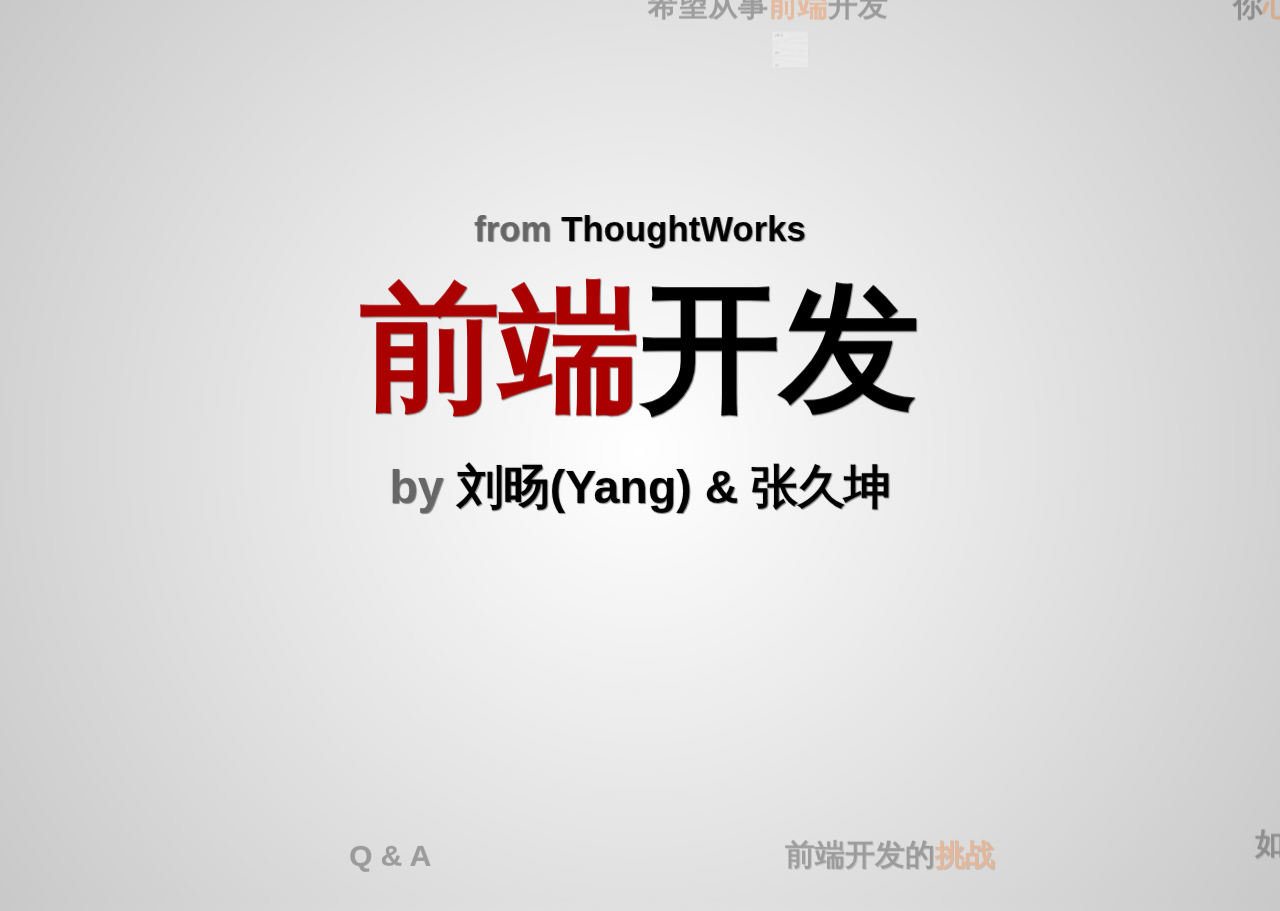
<file: frontend/index.html>
<!DOCTYPE html>
<html>
<head>
  <meta http-equiv="Content-Type" content="text/html; charset=utf-8">
  <title>前端开发</title>
  <link href="../global/global_ppt.css" rel="stylesheet" type="text/css">
  <link href="css/frontend.css" rel="stylesheet" type="text/css">
</head>
<body>

<div id="impress">
  <div id="title" class="step" data-scale="2">
    <h1>
      <span class="back"><span class="light">from</span> ThoughtWorks</span>
      <span class="emphasis">前端</span>开发
      <span class="front"><span class="light">by</span> 刘旸(Yang) & 张久坤</span>
    </h1>
  </div>

  <div class="step" data-x="-1000" data-y="-1000">
    <h2>
      <span class="differ">大学</span>中学到的东西<br>
      &nbsp;&nbsp;&nbsp;&nbsp;&nbsp;
      <span class="differ">工作</span>中能用到多少<span class="question">？</span>
    </h2>
  </div>
  
  <div class="step" data-x="300" data-y="-1100">
    <h2>
      希望从事<span class="differ">Java</span>开发<span class="question">？</span>
    </h2>
  </div>

  <div class="step" data-x="300" data-y="-1000">
    <h2>
      希望从事<span class="differ">.Net</span>开发<span class="question">？</span>
    </h2>
  </div>

  <div class="step" data-x="300" data-y="-900">
    <h2>
      希望从事<span class="differ">前端</span>开发<span class="question">？</span>
    </h2>
  </div>

  <div id="trends" class="step" data-scale="0.1" data-x="300" data-y="-800">
    <div class="trend">
      <span class="frontend">前端开发</span>
      <img src="img/frontend.png">
    </div>
    
    <div class="trend">
      <span class="java">Java</span>
      <img src="img/java.png">
    </div>
    
    <div class="trend">
      <span class="net">.Net</span>
      <img src="img/net.png">
    </div>
  </div>

  <div class="step" data-x="1500" data-y="-900">
    <h2>
      你<span class="differ">心中</span>的前端开发是<span class="question">？</span>
    </h2>
  </div>

  <div class="step" data-x="2100" data-y="-210">
    <h2>
      互联网开发的<span class="differ">演进</span>
    </h2>
  </div>

  <div class="step" data-x="1800" data-y="-100" data-scale="0.5">
    <div class="previous">
      <ul>
        <li>JSP</li>
        <li>ASP</li>
        <li>PHP</li>
        <li>页面显示</li>
        <li>逻辑处理</li>
        <li>数据处理</li>
      </ul>
    </div>
  </div>

  <div class="step" data-x="2000" data-y="-100" data-scale="0.5">
    <div class="now">
      <ul>
        <li class="differ">后端</li>
        <li>逻辑处理</li>
        <li>数据处理</li>
      </ul>
      <ul>
        <li class="differ">前端</li>
        <li>HTML</li>
        <li>CSS</li>
        <li>JavaScript</li>
      </ul>
    </div>
  </div>

  <div class="step" data-x="2300" data-y="-100" data-scale="0.5">
    <div class="now">
      <ul>
        <li class="differ">后端</li>
        <li>数据逻辑</li>
        <li>数据存储</li>
      </ul>
      <ul>
        <li class="differ">前端</li>
        <li>显示逻辑</li>
        <li>JavaScript</li>
      </ul>
      <ul>
        <li class="differ">前端</li>
        <li>HTML</li>
        <li>CSS</li>
        <li>JavaScript</li>
      </ul>
    </div>
  </div>

  <div class="step" data-x="1500" data-y="810">
    <h2>
      如何<span class="differ">学习</span>前端开发？
    </h2>
    <a href="http://126.am/qianduan">http://126.am/qianduan</a>
  </div>

  <div class="step" data-x="500" data-y="810">
    <h2>
      前端开发的<span class="differ">挑战</span>
    </h2>
  </div>

  <div class="step" data-x="-500" data-y="810">
    <h2>
      Q & A
    </h2>
  </div>

  <div id="overview" class="step" data-scale="4"></div>
</div>

<script type="text/javascript" src="../global/libs/impress.js"></script>
<script type="text/javascript">
  impress();
</script>
</body>
</html>
</file>
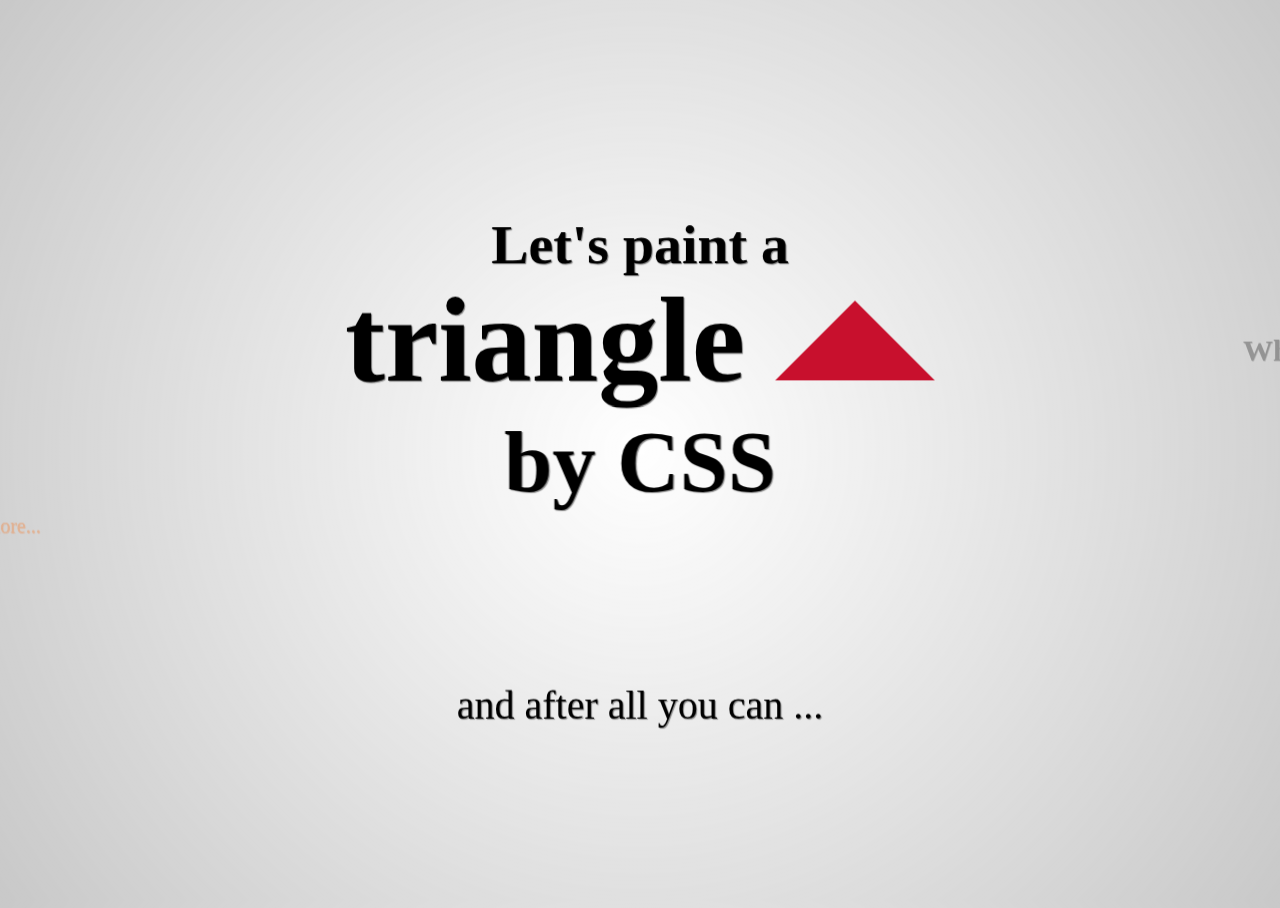
<file: css/box_model/index.html>
<!DOCTYPE html>

<html>
<head>
  <title>Let's paint a triangle!</title>
  <link href="css/box_model_ppt.css" rel="stylesheet" type="text/css">
  <link href="../../global/global_ppt.css" rel="stylesheet" type="text/css">
  <link href="css/session.css" rel="stylesheet">
  <link href="css/practice.css" rel="stylesheet" type="text/css">
</head>

<body>
<div id="impress">

  <div id="title" class="step" data-scale="2">
    <h1>
      <span class="back">Let's paint a</span>
      triangle
      <div class="triangle-small"></div>
      <span class="front">by CSS</span>
    </h1>
    <span class="small">and after all you can ...</span>
  </div>

  <div id="practice" class="step" data-z="-3000" data-rotate="360">
    <div class="wrapper">
      <header>
        Xiao Ming
      </header>
      <section>
        <div class="time">
          2011-6-1 16:34
        </div>
        <div class="message-left">
          <div class="pop-up">
            <div class="top-blink"></div>
            <div class="arrow">
              <div class="arrow-cover"></div>
            </div>
            <div class="message-content">
              <br/>
              <br/>
              <br/>
              <br/>
              .____________________.
            </div>
          </div>
        </div>
        <div class="time">
          2011-6-1 16:34
        </div>
        <div class="message-right">
          <div class="pop-up">
            <div class="top-blink"></div>
            <div class="arrow">
              <div class="arrow-cover"></div>
            </div>
            <div class="message-content">
              <br/>
              <br/>
              <br/>
              <br/>
              ^____________________^
            </div>
          </div>
        </div>
      </section>
    </div>
  </div>

  <div id="box-model" class="step" data-x="1500">
    <h2>What's the box model?</h2>
    <img src="img/boxdim.png">
    <br>
    <a target="_blank" href="http://w3help.org/zh-cn/kb/006/">Something more...</a>
  </div>

  <div id="change" class="step" data-x="1500" data-y="-1000">
    <h2>Do you really understand it?</h2>
    Sometimes we can make fun if we change the <b class="rotate">usage</b>.
  </div>

  <div id="section-1" class="step" data-x="2200" data-y="-500" data-rotate="45">
    <div id="triangle"></div>
  </div>

  <div id="section-2" class="step" data-x="2200" data-y="300" data-rotate="135">
    <div id="trapezoid-1"></div>
    <div id="trapezoid-2"></div>
  </div>

  <div id="position" class="step" data-x="-1500">
    <h2>Position</h2>
    <ul>
      <li>relative</li>
      <li>absolute</li>
    </ul>
    <a target="_blank" href="position.html">Try it yourself</a>
    and
    <a target="_blank" href="http://w3help.org/zh-cn/kb/009/">Something more...</a>
  </div>

  <div id="section-3" class="step" data-x="-1500" data-y="500" data-rotate="180">
    <div id="triangle-with-border">
      <div id="triangle-cover"></div>
    </div>
  </div>

  <div id="overview" class="step" data-scale="3" data-x="300"></div>

</div>

<script type="text/javascript" src="../../global/libs/impress.js"></script>
<script type="text/javascript">
  impress();
</script>
</body>
</html>
</file>
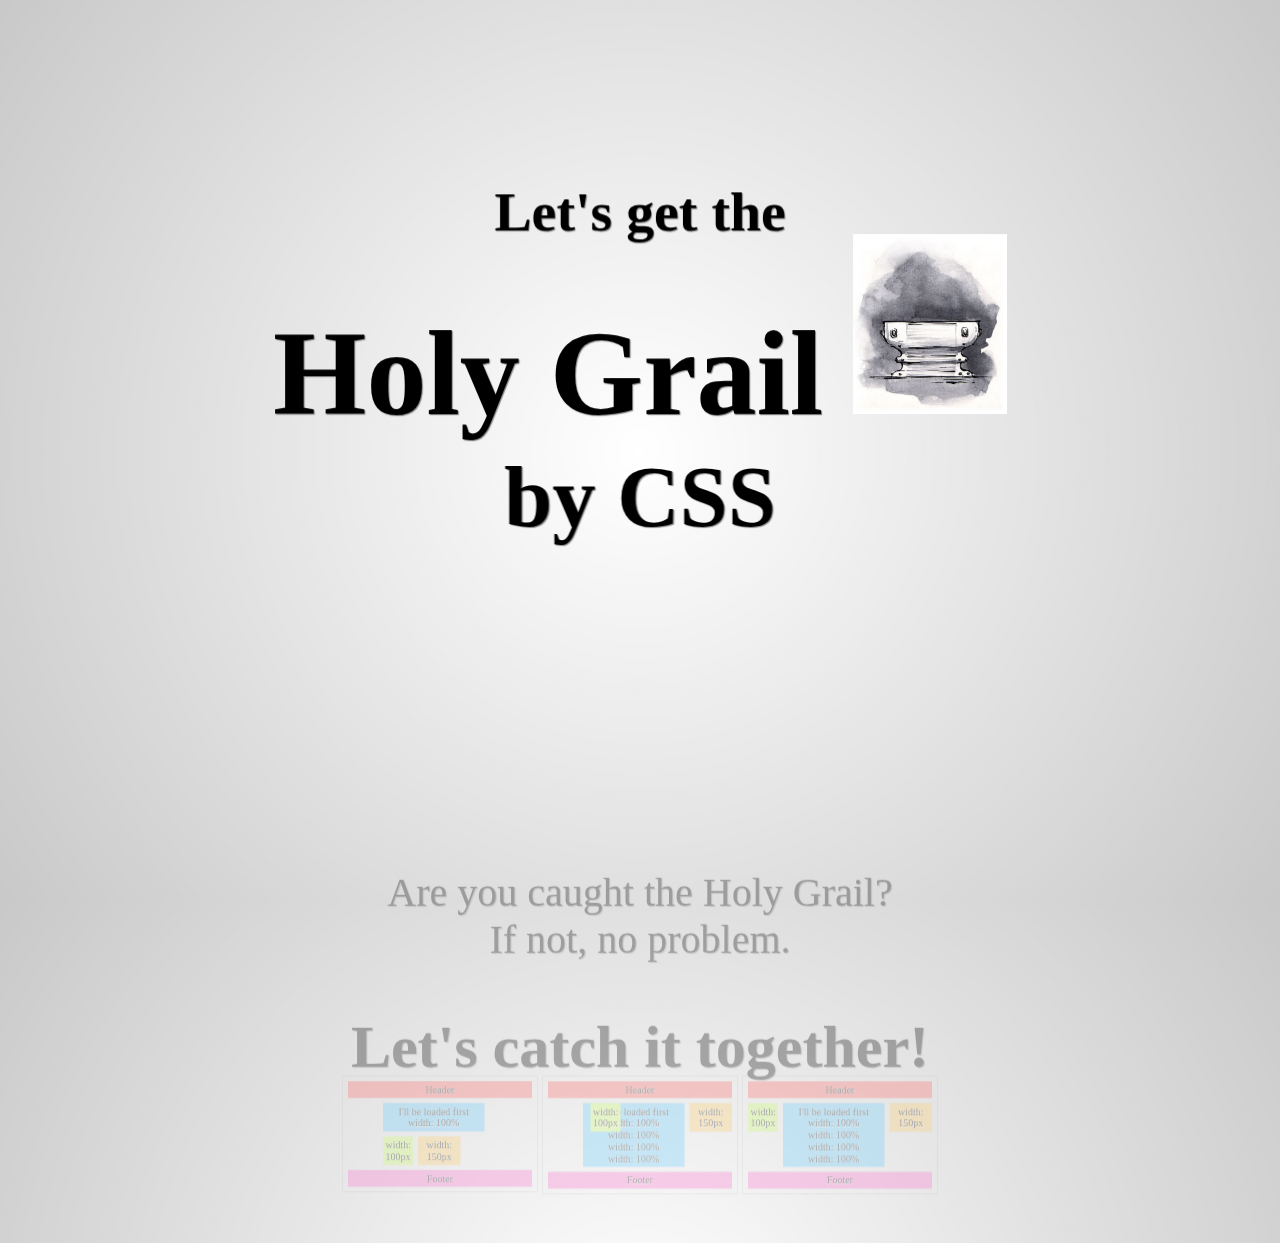
<file: css/layout/index.html>
<!DOCTYPE html>
<html>
<head>
  <title>Let's get the Holy Grail!</title>
  <link href="../../global/global_ppt.css" rel="stylesheet" type="text/css">
  <link href="css/layout_ppt.css" rel="stylesheet" type="text/css">
</head>
<body>

<div id="impress">
  <div id="title" class="step" data-scale="2" data-y="-600">
    <h1>
      <span class="back">Let's get the</span>
      Holy Grail
      <img class="grail" src="img/grail.jpg">
      <span class="front">by CSS</span>
    </h1>
  </div>
  
  <div id="holy-grail" class="step" data-x="1800">
    And after all, you can...
    <h2>Have a nice blog layout!</h2>
  </div>

  <div id="practise" class="step" data-x="1800" data-y="150" data-scale="0.5">
    <a target="_blank" href="http://www.lordlikely.com/">
      <img src="img/Lord_Likely.jpg">
    </a>
    <a target="_blank" href="http://rin-wendy.com/">
      <img src="img/Rin_Wendy.jpg">
    </a>
    <a target="_blank" href="http://user.qzone.qq.com/">
      <img src="img/qzone.png">
    </a>
  </div>

  <div id="float" class="step" data-x="1800" data-y="-1000">
    <h2>What's CSS Float?</h2>

    <ul>
      <li>
        Only left or right, not up and down.
      </li>
      <li>
        To the end of the container.
      </li>
      <li>
        The elements after will flow around it.
      </li>
      <li>
        The elements before will not be affected.
      </li>
      <li>
        If an element is floated to the right, a following text flows around it, to the left.
      </li>
    </ul>
    <a target="_blank" href="http://www.qianduan.net/about-float.html">
      Something more...
    </a>
  </div>

  <div id="float-example" class="step" data-x="2200" data-y="-1100" data-scale="0.3">
    <h2>Float example</h2>

    <article class="float-example">
      Lorem ipsum dolor sit amet,consectetuer adipiscing elit, sed diam nonummy nibh euismod tincidunt ut laoreet dolore
      <div id="float-left">
        I float to left
      </div>
      magna aliquam erat volutpat. Ut wisi enim ad minim veniam, quis nostrud exerci tation ullamcorper suscipit lobortis
      <div id="float-right">
        I float to right
      </div>
      nisl ut aliquip ex ea commodo consequat. Duis autem vel eum iriure dolor in hendrerit in vulputate velit esse
      molestie consequat.
    </article>
  </div>

  <div id="begin-practise" class="step" data-x="-1950" data-y="0" data-scale="1.5">
    <h2>
      Let's practise!
    </h2>
    <ol>
      <li>
        git clone git@github.com:zation/session.git
      </li>
      <li>
        vim css/layout/session/layout.html css/layout/session/layout.html
      </li>
      <li>
        open css/layout/session/layout.html
      </li>
      <li>
        write and refresh to catch the Holy Grail!
      </li>
    </ol>
  </div>

  <div id="section-1" class="step" data-x="-2500" data-y="800" data-scale="0.5">
    <h2>A simple 3 columns layout</h2>

    <section class="container">
      <header>
        Header
      </header>
      <div class="content clear">
        <aside class="left">
          width: 100px
        </aside>
        <div class="center">
          width: 300px<br>
          width: 300px<br>
          width: 300px<br>
          width: 300px<br>
          width: 300px<br>
          width: 300px<br>
          width: 300px<br>
        </div>
        <aside class="right">
          width: 150px
        </aside>
      </div>
      <footer>
        Footer
      </footer>
    </section>
  </div>

  <div id="section-2" class="step" data-x="-2000" data-y="800" data-scale="0.5">
    <h2>A more beautiful one</h2>

    <section class="container">
      <header>
        Header
      </header>
      <div class="content clear">
        <aside class="left">
          width: 100px
        </aside>
        <aside class="right">
          width: 150px
        </aside>
        <div class="center">
          width: 100%<br>
          width: 100%<br>
          width: 100%<br>
          width: 100%<br>
          width: 100%<br>
          width: 100%<br>
          width: 100%<br>
        </div>
      </div>
      <footer>
        Footer
      </footer>
    </section>
  </div>

  <div id="section-3" class="step" data-x="-1500" data-y="800" data-scale="0.5">
    <h2>The Holy Grail</h2>

    <section class="container">
      <header>
        Header
      </header>
      <div class="content clear">
        <div class="center column">
          I'll be loaded first<br>
          width: 100%<br>
          width: 100%<br>
          width: 100%<br>
          width: 100%<br>
          width: 100%<br>
        </div>
        <aside class="left column">
          width: 100px
        </aside>
        <aside class="right column">
          width: 150px
        </aside>
      </div>
      <footer>
        Footer
      </footer>
    </section>
  </div>

  <div id="show-you" class="step" data-y="500" data-scale="2">
    Are you caught the Holy Grail?<br>
    If not, no problem.<br>
    <h2>Let's catch it together!</h2>
  </div>

  <div id="procedure-1" class="step" data-x="-400" data-y="768" data-scale="0.5">
    <section class="container">
      <header>
        Header
      </header>
      <div class="content clear">
        <div class="center column">
          I'll be loaded first<br>
          width: 100%<br>
        </div>
        <aside class="left column">
          width: 100px
        </aside>
        <aside class="right column">
          width: 150px
        </aside>
      </div>
      <footer>
        Footer
      </footer>
    </section>
  </div>

  <div id="procedure-2" class="step" data-x="0" data-y="770" data-scale="0.5">
    <section class="container">
      <header>
        Header
      </header>
      <div class="content clear">
        <div class="center column">
          I'll be loaded first<br>
          width: 100%<br>
          width: 100%<br>
          width: 100%<br>
          width: 100%<br>
        </div>
        <aside class="left column">
          width: 100px
        </aside>
        <aside class="right column">
          width: 150px
        </aside>
      </div>
      <footer>
        Footer
      </footer>
    </section>
  </div>

  <div id="procedure-3" class="step" data-x="400" data-y="770" data-scale="0.5">
    <section class="container">
      <header>
        Header
      </header>
      <div class="content clear">
        <div class="center column">
          I'll be loaded first<br>
          width: 100%<br>
          width: 100%<br>
          width: 100%<br>
          width: 100%<br>
        </div>
        <aside class="left column">
          width: 100px
        </aside>
        <aside class="right column">
          width: 150px
        </aside>
      </div>
      <footer>
        Footer
      </footer>
    </section>
  </div>

  <div id="overview" class="step" data-scale="4"></div>
</div>

<script type="text/javascript" src="../../global/libs/impress.js"></script>
<script type="text/javascript">
  impress();
</script>
</body>
</html>
</file>
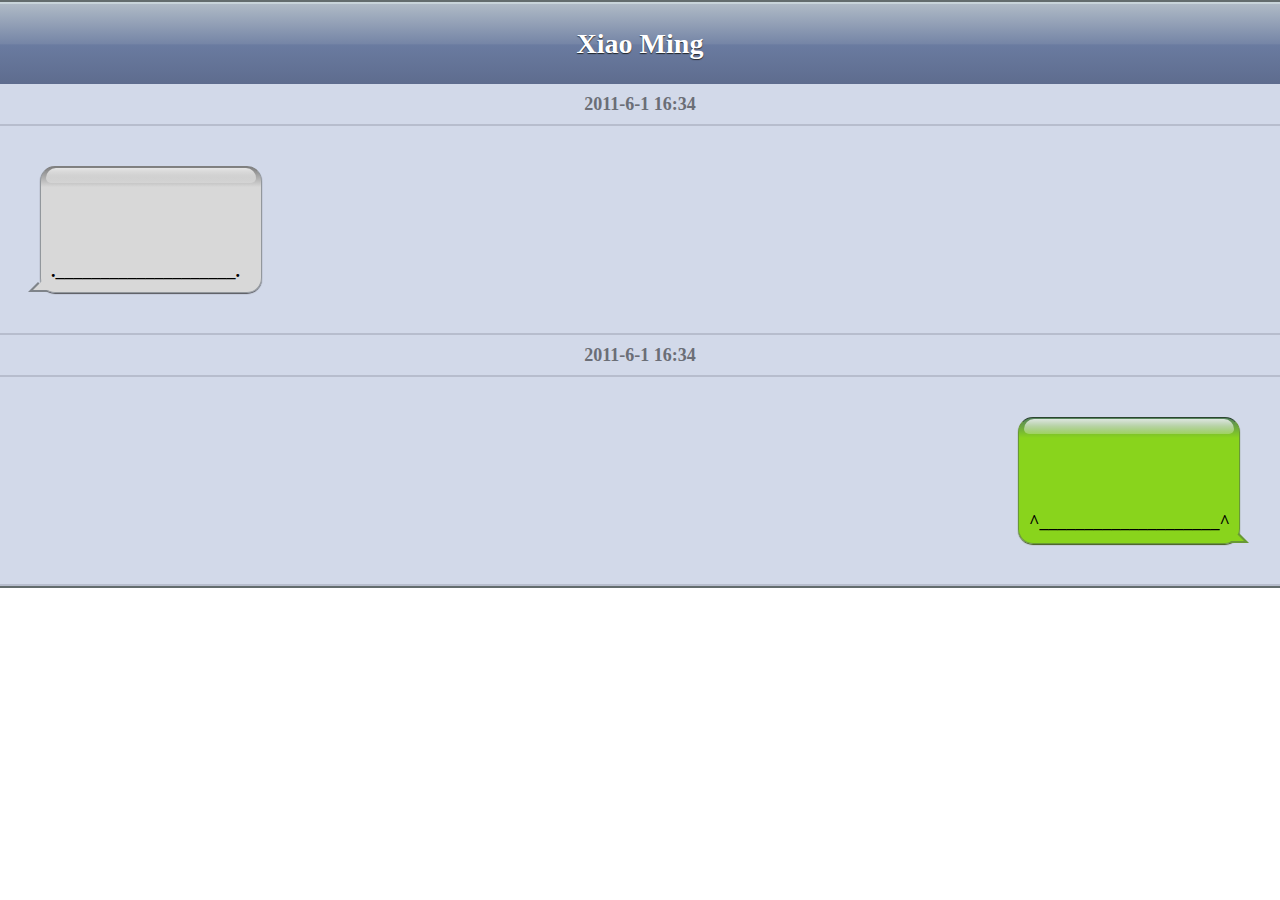
<file: css/box_model/final.html>
<!DOCTYPE html>
<html>
<head>
  <title>Practice</title>
  <link href="style_practice.css" rel="stylesheet">
</head>
<body id="practice">
<div class="wrapper">
  <header>
    Xiao Ming
  </header>
  <section>
    <div class="time">
      2011-6-1 16:34
    </div>
    <div class="message-left">
      <div class="pop-up">
        <div class="top-blink"></div>
        <div class="arrow">
          <div class="arrow-cover"></div>
        </div>
        <div class="message-content">
          <br/>
          <br/>
          <br/>
          <br/>
          .____________________.
        </div>
      </div>
    </div>
    <div class="time">
      2011-6-1 16:34
    </div>
    <div class="message-right">
      <div class="pop-up">
        <div class="top-blink"></div>
        <div class="arrow">
          <div class="arrow-cover"></div>
        </div>
        <div class="message-content">
          <br/>
          <br/>
          <br/>
          <br/>
          ^____________________^
        </div>
      </div>
    </div>
  </section>
</div>
</body>
</html>
</file>
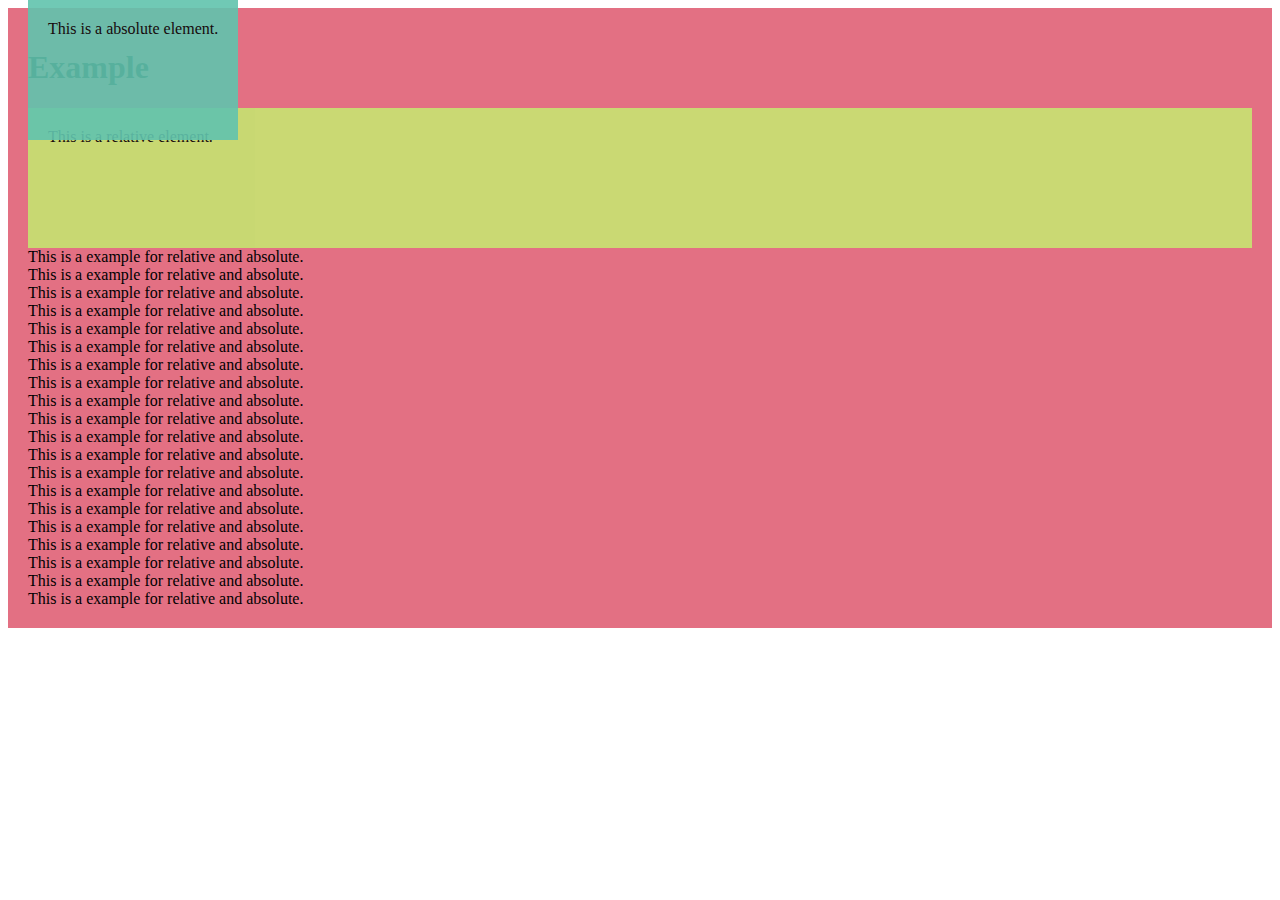
<file: css/box_model/position.html>
<!DOCTYPE html>
<html>
<head>
  <title></title>
  <link href="css/position.css" rel="stylesheet">
</head>
<body>
<div class="content">
  <h1>Example</h1>

  <div class="relative">
    This is a relative element.
  </div>
  <div class="absolute">
    This is a absolute element.
  </div>
  This is a example for relative and absolute.<br/>
  This is a example for relative and absolute.<br/>
  This is a example for relative and absolute.<br/>
  This is a example for relative and absolute.<br/>
  This is a example for relative and absolute.<br/>
  This is a example for relative and absolute.<br/>
  This is a example for relative and absolute.<br/>
  This is a example for relative and absolute.<br/>
  This is a example for relative and absolute.<br/>
  This is a example for relative and absolute.<br/>
  This is a example for relative and absolute.<br/>
  This is a example for relative and absolute.<br/>
  This is a example for relative and absolute.<br/>
  This is a example for relative and absolute.<br/>
  This is a example for relative and absolute.<br/>
  This is a example for relative and absolute.<br/>
  This is a example for relative and absolute.<br/>
  This is a example for relative and absolute.<br/>
  This is a example for relative and absolute.<br/>
  This is a example for relative and absolute.<br/>
</div>
</body>
</html>
</file>
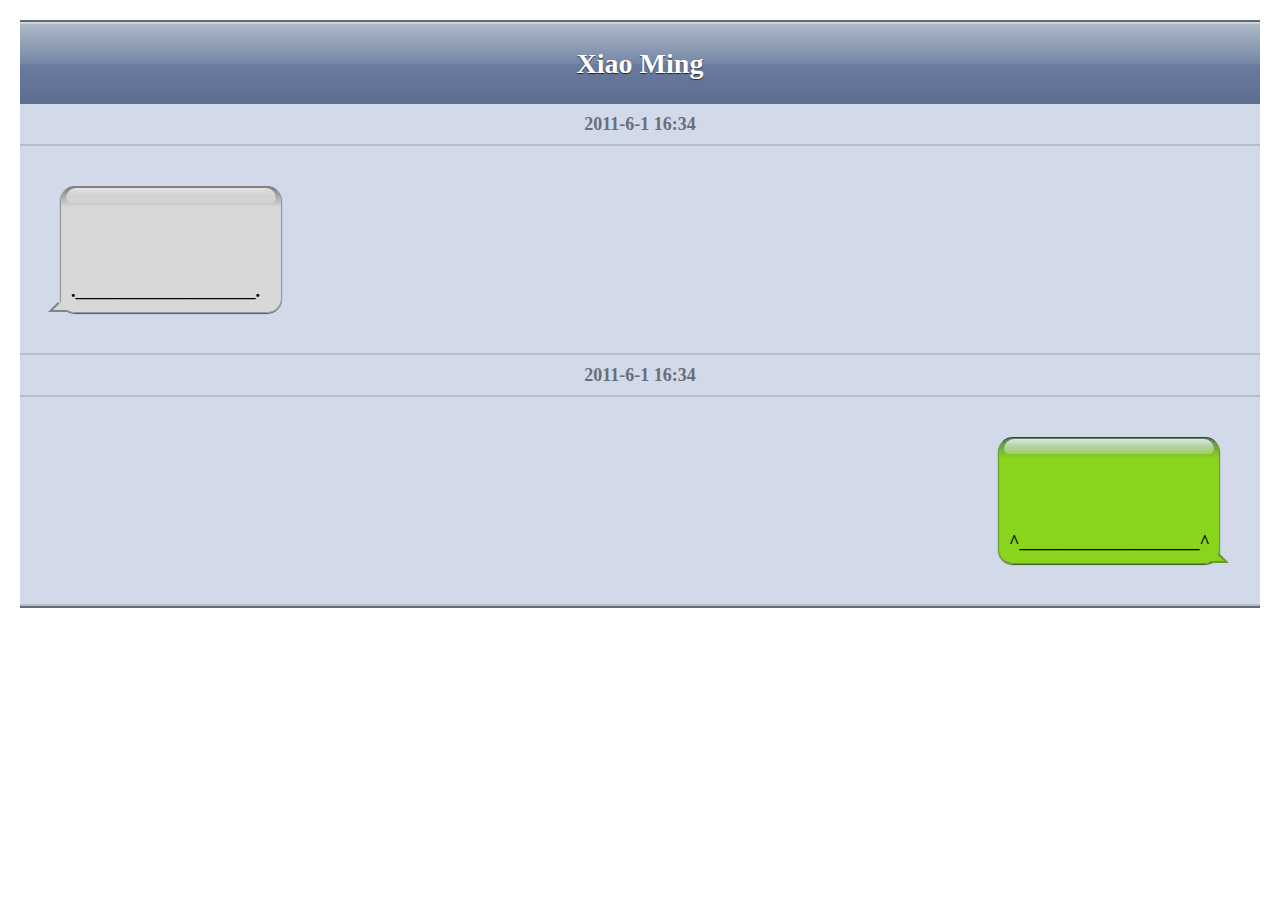
<file: css/box_model/section_final.html>
<!DOCTYPE HTML PUBLIC "-//W3C//DTD HTML 4.01 Transitional//EN"
        "http://www.w3.org/TR/html4/loose.dtd">
<html>
<head>
    <title>Final View</title>
    <link href="style_final.css" rel="stylesheet" type="text/css" />
</head>
<body>
    <div class="wrapper">
        <header>
            Xiao Ming
        </header>
        <section>
            <div class="time">
                2011-6-1 16:34
            </div>
            <div class="message-left">
                <div class="pop-up">
                    <div class="top-blink"></div>
                    <div class="arrow">
                        <div class="arrow-cover"></div>
                    </div>
                    <div class="message-content">
                        <br/>
                        <br/>
                        <br/>
                        <br/>
                        .____________________.
                    </div>
                </div>
            </div>
            <div class="time">
                2011-6-1 16:34
            </div>
            <div class="message-right">
                <div class="pop-up">
                    <div class="top-blink"></div>
                    <div class="arrow">
                        <div class="arrow-cover"></div>
                    </div>
                    <div class="message-content">
                        <br/>
                        <br/>
                        <br/>
                        <br/>
                        ^____________________^
                    </div>
                </div>
            </div>
        </section>
    </div>
</body>
</html>
</file>
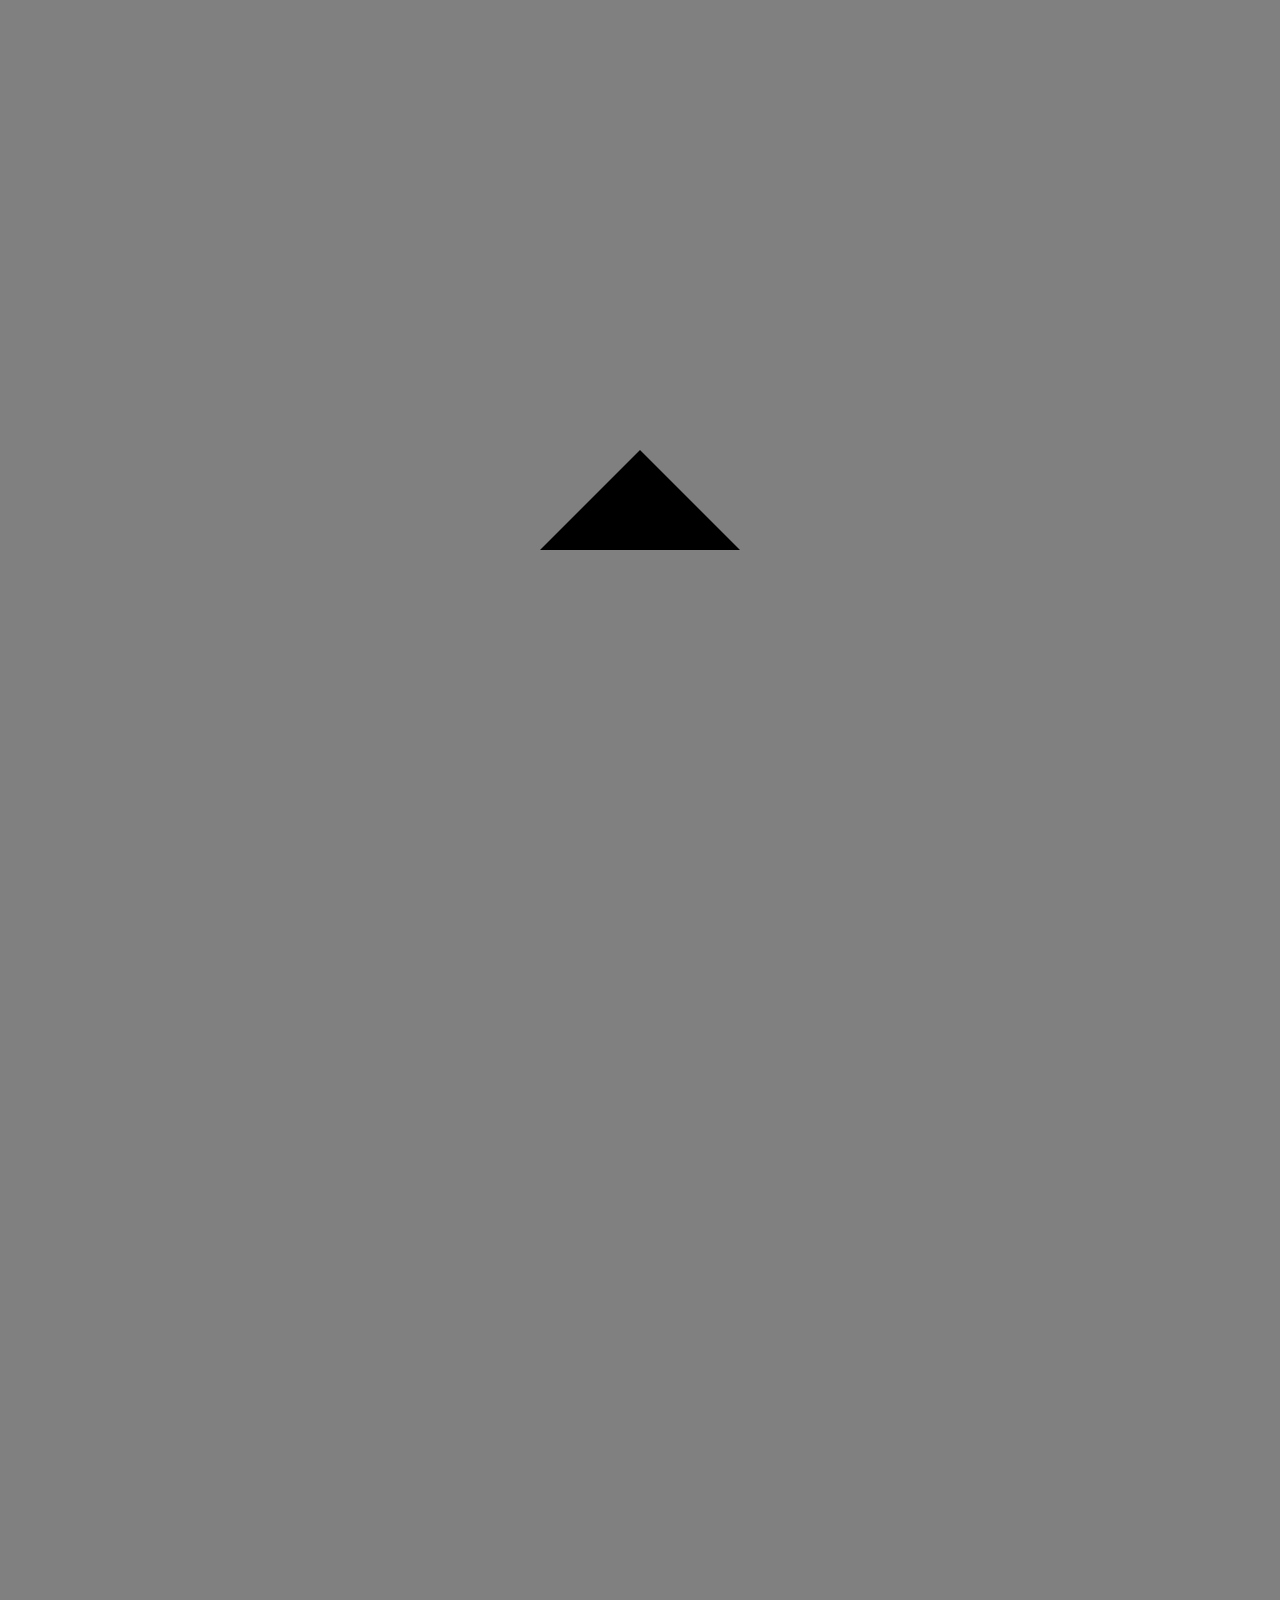
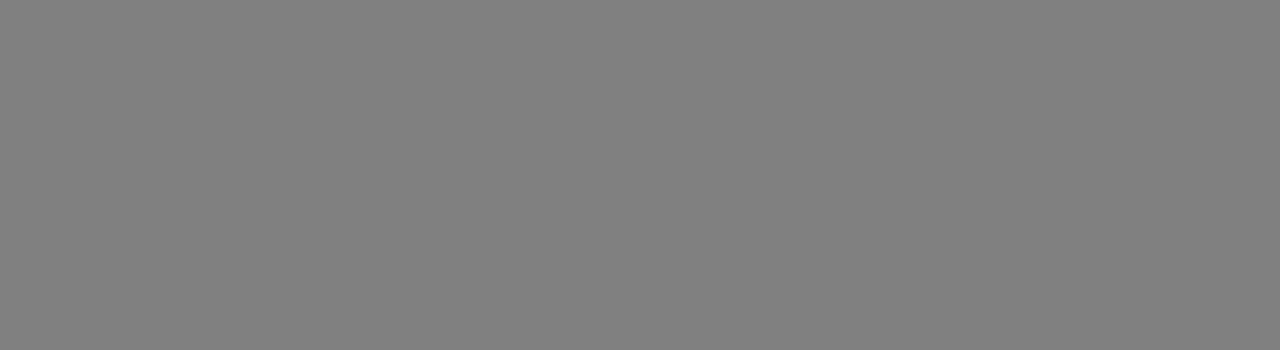
<file: css/box_model/sections.html>
<!DOCTYPE html>

<html>
<head>
  <title>Let's paint a triangle</title>
  <link href="style.css" rel="stylesheet" type="text/css"/>
</head>

<body>

<div id="impress">
  <div id="section_1" class="step slide"  data-x="0" data-y="-1500">
    <div id="triangle"></div>
  </div>

  <div id="section_2" class="step slide"  data-x="1500" data-y="-1500">
    <div id="trapezoid1"></div>
    <div id="trapezoid2"></div>
  </div>

  <div id="section_3" class="step slide"  data-x="3000" data-y="-1500">
    <div id="triangle_with_border">
      <div id="triangle_border"></div>
    </div>
  </div>
</div>

<script type="text/javascript" src="impress.js"></script>
<script type="text/javascript">
  impress();
</script>
</body>
</html>
</file>
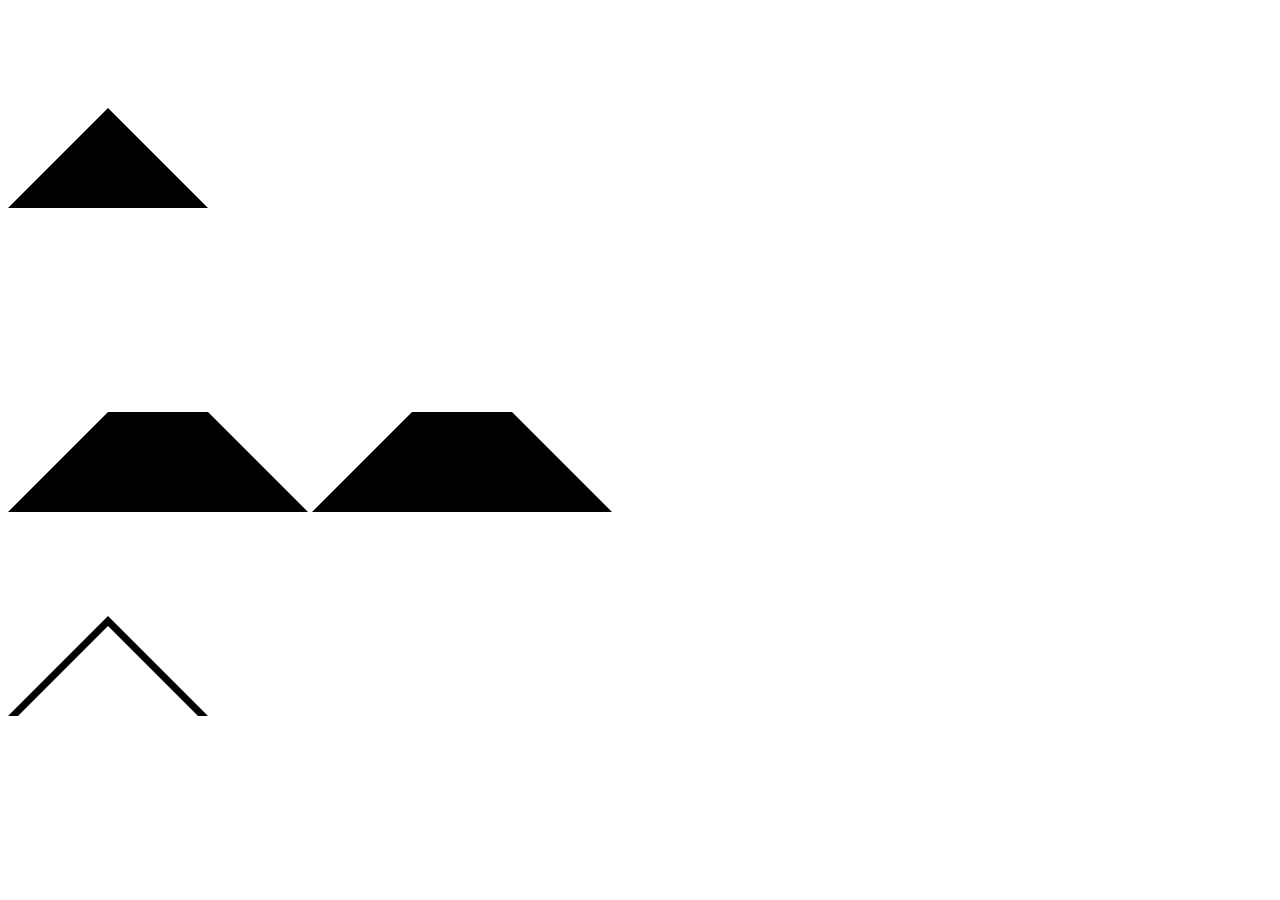
<file: css/box_model/session.html>
<!DOCTYPE html>

<html>
<head>
  <title>Let's paint a triangle!</title>
  <link rel="stylesheet" href="css/session.css">
</head>
<body>
<div id="section-1">
  <div id="triangle"></div>
</div>

<div id="section-2">
  <div id="trapezoid-1"></div>
  <div id="trapezoid-2"></div>
</div>

<div id="section-3">
  <div id="triangle-with-border">
    <div id="triangle-cover"></div>
  </div>
</div>
</body>
</html>
</file>
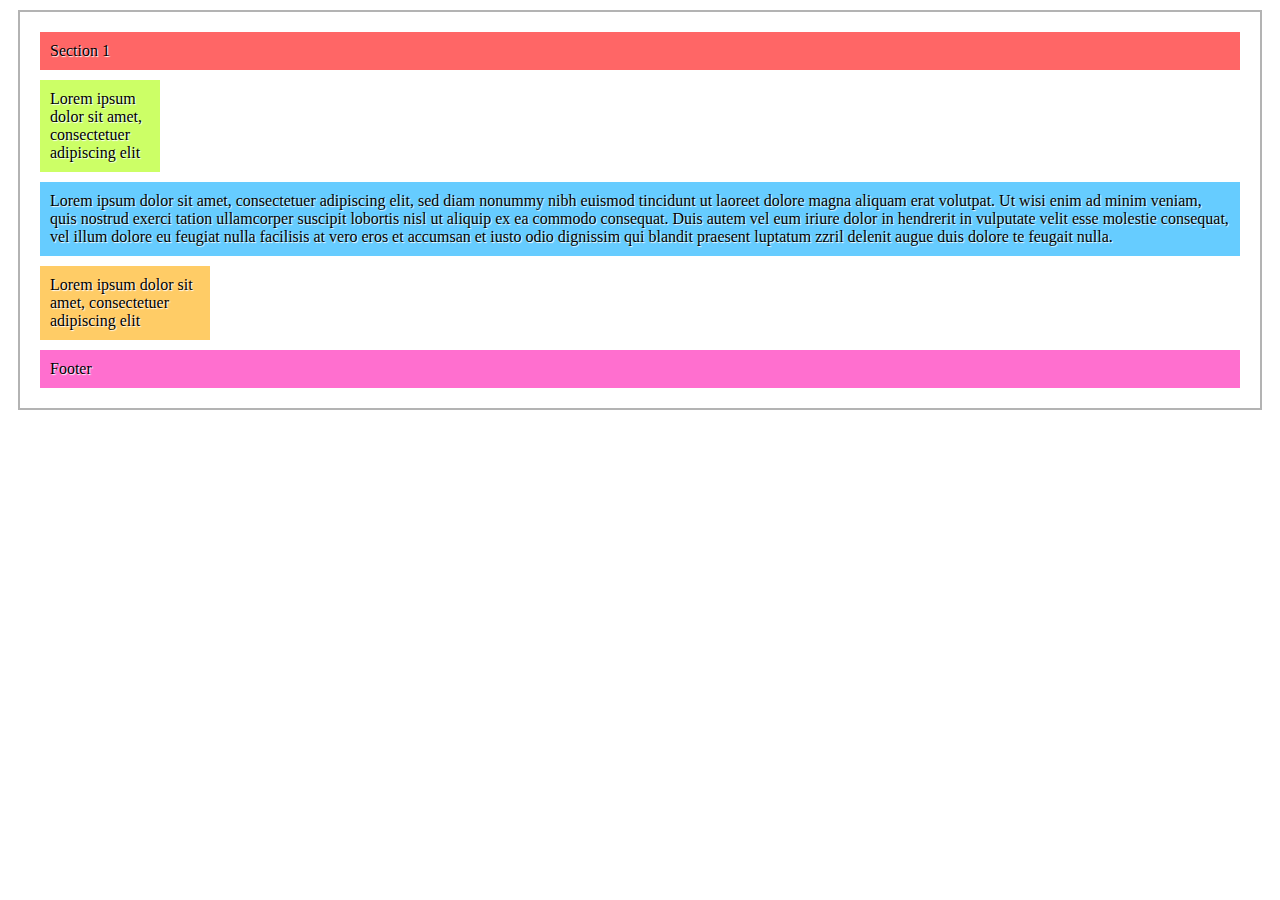
<file: css/layout/session/layout.html>
<!DOCTYPE html>
<html>
<head>
  <title>Let's get the Holy Grail!</title>
  <link rel="stylesheet" href="layout.css">
</head>
<body>

<section id="section-1" class="container">
  <header>Section 1</header>
  <aside class="left">
    Lorem ipsum dolor sit amet, consectetuer adipiscing elit
  </aside>
  <div class="center">
    Lorem ipsum dolor sit amet, consectetuer adipiscing elit, sed diam nonummy nibh euismod tincidunt ut laoreet dolore
    magna aliquam erat volutpat. Ut wisi enim ad minim veniam, quis nostrud exerci tation ullamcorper suscipit lobortis
    nisl ut aliquip ex ea commodo consequat. Duis autem vel eum iriure dolor in hendrerit in vulputate velit esse
    molestie consequat, vel illum dolore eu feugiat nulla facilisis at vero eros et accumsan et iusto odio dignissim qui
    blandit praesent luptatum zzril delenit augue duis dolore te feugait nulla.
  </div>
  <aside class="right">
    Lorem ipsum dolor sit amet, consectetuer adipiscing elit
  </aside>
  <footer>Footer</footer>
</section>

<section id="section-2" class="container hide">
  <header>Section 2</header>
  <aside class="left">
    Lorem ipsum dolor sit amet, consectetuer adipiscing elit
  </aside>
  <div class="center">
    Lorem ipsum dolor sit amet, consectetuer adipiscing elit, sed diam nonummy nibh euismod tincidunt ut laoreet dolore
    magna aliquam erat volutpat. Ut wisi enim ad minim veniam, quis nostrud exerci tation ullamcorper suscipit lobortis
    nisl ut aliquip ex ea commodo consequat. Duis autem vel eum iriure dolor in hendrerit in vulputate velit esse
    molestie consequat, vel illum dolore eu feugiat nulla facilisis at vero eros et accumsan et iusto odio dignissim qui
    blandit praesent luptatum zzril delenit augue duis dolore te feugait nulla.
  </div>
  <aside class="right">
    Lorem ipsum dolor sit amet, consectetuer adipiscing elit
  </aside>
  <footer>Footer</footer>
</section>

<section id="section-3" class="container hide">
  <header>Section 3</header>
  <div class="center">
    Lorem ipsum dolor sit amet, consectetuer adipiscing elit, sed diam nonummy nibh euismod tincidunt ut laoreet dolore
    magna aliquam erat volutpat. Ut wisi enim ad minim veniam, quis nostrud exerci tation ullamcorper suscipit lobortis
    nisl ut aliquip ex ea commodo consequat. Duis autem vel eum iriure dolor in hendrerit in vulputate velit esse
    molestie consequat, vel illum dolore eu feugiat nulla facilisis at vero eros et accumsan et iusto odio dignissim qui
    blandit praesent luptatum zzril delenit augue duis dolore te feugait nulla.
  </div>
  <aside class="left">
    Lorem ipsum dolor sit amet, consectetuer adipiscing elit
  </aside>
  <aside class="right">
    Lorem ipsum dolor sit amet, consectetuer adipiscing elit
  </aside>
  <footer>Footer</footer>
</section>

<section id="section-4" class="container hide">
  <header>Section 3</header>
  <div class="center">
    Lorem ipsum dolor sit amet, consectetuer adipiscing elit, sed diam nonummy nibh euismod tincidunt ut laoreet dolore
    magna aliquam erat volutpat. Ut wisi enim ad minim veniam, quis nostrud exerci tation ullamcorper suscipit lobortis
    nisl ut aliquip ex ea commodo consequat. Duis autem vel eum iriure dolor in hendrerit in vulputate velit esse
    molestie consequat, vel illum dolore eu feugiat nulla facilisis at vero eros et accumsan et iusto odio dignissim qui
    blandit praesent luptatum zzril delenit augue duis dolore te feugait nulla.
  </div>
  <aside class="left">
    Lorem ipsum dolor sit amet, consectetuer adipiscing elit
  </aside>
  <aside class="right">
    Lorem ipsum dolor sit amet, consectetuer adipiscing elit
  </aside>
  <footer>Footer</footer>
</section>

</body>
</html>
</file>
<file: global/global_ppt.css>
body {
  background: #BBB -webkit-radial-gradient(50% 50%, circle cover, rgba(255, 255, 255, 1), rgba(255, 255, 255, 0.2));
  font-size: 40px;
  text-shadow: 1px 1px 1px gray;
}

::selection {
  color: white;
  background-color: #333333;
  text-shadow: 1px 1px 1px #E6E6E6;
}

a {
  color: #FF6600;
  text-decoration: none;
  text-shadow: 1px 1px 2px #FF6600;
}

a:hover {
  text-decoration: none;
  background-color: #FF6600;
  color: white;
}

.step {
  width: 800px;
  text-align: center;
}

.step.active {
  opacity: 1;
}

.step:not(.active) {
  opacity: 0.3;
}

.step-overview .step {
  opacity: 1;
  cursor: pointer;
}

@-webkit-keyframes display {
  0%    {opacity: 0;}
  100%  {opacity: 1;}
}

@-webkit-keyframes hide {
  0%    {opacity: 1;}
  100%  {opacity: 0;}
}

@-webkit-keyframes d3 {
  0%    {-webkit-transform:perspective(1000px) rotateY(-10deg);}
  100%  {-webkit-transform:perspective(1000px) rotateY(10deg);}
}

h1 {
  font-size: 120px;
  -webkit-transform-style: preserve-3d;
  -webkit-animation: d3 2s infinite alternate ease-in-out;
  -webkit-transform: perspective(1000px) rotateY(0deg);
  -webkit-transition: all 2s ease-in-out;
  position: relative;
  bottom: 100px;
}

.front {
  display: block;
  font-size: 80px;
  -webkit-transform: translateZ(50px);
}

.back {
  display: block;
  font-size: 60px;
  -webkit-transform: translateZ(-50px);
}

ol,
ul {
  text-align: left;
}
</file>
<file: frontend/css/frontend.css>
body {
  font-family: Arial, Helvetica, sans-serif;
}

img {
  box-shadow: 0 5px 10px #999;
}

.emphasis {
  color: #a00;
}

.differ {
  color: #FF6600;
}

.light {
  color: #666;
}

h1 {
  font-size: 140px;
}

.front {
  font-size: 50px;
  line-height: 100px;
  -webkit-transform: translateZ(-50px);
}

.back {
  font-size: 40px;
  line-height: 100px;
  -webkit-transform: translateZ(-100px);
}

@-webkit-keyframes question {
    from {-webkit-transform: rotate(-30deg);}
    to {-webkit-transform: rotate(30deg);}
}

.active .question,
.step-overview .question {
  visibility: visible;
}

.question {
  visibility: hidden;
  display: inline-block;
  position: relative;
  left: 25px;
  top: 8px;
  font-size: 90px;
  color: #a00;
  -webkit-transform-origin: 15% 75%;
  -webkit-animation: question 1s infinite alternate;
}

#trends img {
  height: 240px;
}

.trend {
  position: relative;
}

.trend span {
  position: absolute;
  bottom: 50px;
  left: 100px;
}

.trend .frontend {
  top: 50px;
}

#salary {
  width: 1200px;
}

#salary img {
  height: 750px;
}

@-webkit-keyframes arrow {
    from {-webkit-transform: rotate(180deg) rotateX(-30deg);}
    to {-webkit-transform: rotate(180deg) rotateX(30deg);}
}

#salary .arrow {
  position: absolute;
  top: -5px;
  margin-left: 10px;
  -webkit-animation: arrow 1s infinite alternate;
  font-size: 50px;
  color: #a00;
}

ul {
  list-style: none;
  margin: 0;
  padding: 0;
  text-align: center;
}

.previous {
  border: 5px solid #666;
  border-radius: 150px;
  height: 300px;
  width: 300px;
  margin: 0 auto;
}

.now {
  margin: 0 auto;
}

.now ul {
  display: inline-block;
  vertical-align: middle;
  border: 5px solid #666;
  border-radius: 10px;
  height: 200px;
  width: 200px;
}
</file>
<file: css/box_model/css/box_model_ppt.css>
.back {
  position: relative;
  top: 50px;
}

.triangle-small {
  border-color: transparent transparent #C8102D transparent;
  border-style: solid;
  display: inline-block;
  border-width: 80px;
  width: 0;
}

#practice {
  opacity: 0;
  -webkit-animation: hide 1.5s;
}

#practice.active {
  -webkit-animation: display 1.5s;
  opacity: 1;
}

#change.active .border {
  -webkit-transform: scale(1.2);
  -webkit-transition-delay: 0.75s;
  text-shadow: 1px 1px 1px white;
}

#change.active .rotate {
  -webkit-transition-delay: 1.75s;
  -webkit-transform: rotate(180deg);
}

#change b {
  display: inline-block;
  -webkit-transition: 0.5s;
}

#position ul {
  width: 220px;
  margin: 0 auto 40px;
  position: relative;
  left: 40px;
}
</file>
<file: css/box_model/css/session.css>
#triangle, #trapezoid-1, #trapezoid-2, #triangle-with-border {
  display: inline-block;
  border-style: solid;
  border-color: transparent transparent black transparent;
}

#triangle {
  border-width: 100px;
  width: 0;
}

#trapezoid-1 {
  border-width: 100px;
  width: 100px;
}

#trapezoid-2 {
  border-width: 100px;
  padding: 50px;
  width: 0;
}

#triangle-with-border {
  border-width: 100px;
  width: 0;
  position: relative;
}

#triangle-cover {
  border-color: transparent transparent white transparent;
  border-style: solid;
  border-width: 90px;
  width: 0;
  position: absolute;
  top: -80px;
  left: -90px;
}
</file>
<file: css/box_model/css/practice.css>
#practice {
  margin: 0;
  border-top: 2px solid #636C6D;
  border-bottom: 2px solid #636C6D;
  text-align: center;
  font-size: 18px;
  font-weight: bold;
}

.wrapper {
  background-color: #D2D9E9;
}

header {
  background: -webkit-linear-gradient(top,
  #AFBAC6 0%,
  #7585A6 50%,
  #6A7BA0 51%,
  #5E6C8E 100%);
  line-height: 80px;
  border-top: 2px solid #C8D4DA;
  font-size: 28px;
  color: white;
  text-shadow: 0 1px 1px #222529;
}

.time, .message-left, .message-right {
  border-bottom: 2px solid #B7BDCD;
}

.pop-up {
  border-width: 1px;
  border-style: solid;
}

.message-left .pop-up {
  border-color: #92979C;
  border-top-color: #7F7F7F;
  box-shadow: 0 1px 1px #55565B;
  background: -webkit-linear-gradient(top,
  #7F7F7F 0,
  #D8D8D8 20px);
}

.message-right .pop-up {
  float: right;
  border-color: #689934;
  border-top-color: #2C4430;
  box-shadow: 0 1px 1px #435919;
  background: -webkit-linear-gradient(top,
  #56845e 0,
  #89d41c 20px);
}

.top-blink {
  height: 15px;
  width: 210px;
  top: 1px;
  left: 5px;
  border-radius: 14px 14px 7px 7px;
  position: absolute;
  background: -webkit-linear-gradient(top,
  rgba(255,255,255,0.8) 0%,
  rgba(255,255,255,0.5) 50%,
  rgba(255,255,255,0.25) 100%);
}

.message-right:after {
  clear: both;
  content: "";
  display: block;
}

.time {
  color: #6B6E76;
  line-height: 40px;
}

.pop-up {
  position: relative;
  border-radius: 15px;
  padding: 10px;
  text-align: left;
  margin: 40px;
  width: 200px;
}

.arrow {
  position: absolute;
  height: 0;
  width: 0;
  border-width: 10px;
  border-color: transparent;
  border-style: solid;
  bottom: 0;
}

.message-left .arrow {
  border-bottom-color: #7F848A;
  left: -13px;
}

.message-right .arrow {
  border-bottom-color: #689934;
  right: -10px;
}

.message-left .arrow-cover {
  border-bottom-color: #D8D8D8;
}

.message-right .arrow-cover {
  border-bottom-color: #89d41c;
}

.arrow-cover {
  border-color: transparent;
  border-style: solid;
  position: absolute;
  height: 0;
  width: 0;
  line-height: 0;
  border-width: 10px;
  top: -12px;
}

.message-left .arrow-cover {
  left: -5px;
}

.message-right .arrow-cover {
  right: -5px;
}
</file>
<file: css/layout/css/layout_ppt.css>
.grail {
  height: 180px;
}

#practise {
  width: 1400px;
}

#practise a {
  display: inline-block;
  padding: 10px;
  vertical-align: top;

}

#practise img {
  height: 250px;
  box-shadow: 0 1px 4px gray;
}

.float-example article {
  text-align: left;
}

#float-left,
#float-right {
  height: 200px;
  width: 250px;
  text-align: center;
  line-height: 200px;
  border: 2px solid #B3B3B3;
  margin: 10px 20px;
}

#float-left {
  float: left;
}

#float-right {
  float: right;
}

.clear:after {
  display: block;
  height: 0;
  content: "";
  clear: both;
}

.step-practise #holy-grail {
  opacity: 1;
}

.step-procedure-1 #show-you,
.step-procedure-2 #show-you,
.step-procedure-3 #show-you {
  opacity: 1;
}

.container,
aside,
.center,
header,
footer {
  padding: 10px;
  margin: 10px;
}

.container {
  border: 2px solid #B3B3B3;
  text-shadow: 1px 1px 1px white;
}

header {
  background-color: #FF6666;
}

footer {
  background-color: #FF6FCF;
}

.left {
  background-color: #CCFF66;
  width: 100px;
}

.right {
  background-color: #FFCC66;
  width: 150px;
}

.center {
  background-color: #66CCFF;
}

#section-1 aside,
#section-1 .center {
  float: left;
}

#section-1 .center {
  width: 300px;
}

#section-2 .left {
  float: left;
}

#section-2 .right {
  float: right;
}

#section-2 .center {
  margin-left: 150px;
  margin-right: 200px;
}

#section-3 .column {
  float: left;
  position: relative;
}

#section-3 .content {
  padding-left: 140px;
  padding-right: 230px;
}

#section-3 .center {
  width: 100%;
}

#section-3 .left {
  right: 170px;
  margin-left: -100%;
}

#section-3 .right {
  margin-right: -100%;
}

#procedure-1 .center,
#procedure-2 .center,
#procedure-3 .center {
  width: 100%;
}

#procedure-1 .column,
#procedure-2 .column,
#procedure-3 .column {
  float: left;
}

#procedure-1 .content,
#procedure-2 .content,
#procedure-3 .content {
  padding-left: 140px;
  padding-right: 230px;
}

#procedure-2 .left {
  margin-left: -100%;
}

#procedure-2 .right {
  margin-right: -100%;
}

#procedure-3 .column {
  position: relative;
}

#procedure-3 .left {
  margin-left: -100%;
  right: 170px;
}

#procedure-3 .right {
  margin-right: -100%;
}
</file>
<file: css/box_model/style_practice.css>
#practice {
  margin: 0;
  border-top: 2px solid #636C6D;
  border-bottom: 2px solid #636C6D;
  text-align: center;
  font-size: 18px;
  font-weight: bold;
}

.wrapper {
  background-color: #D2D9E9;
}

header {
  background: -webkit-linear-gradient(top,
  #AFBAC6 0%,
  #7585A6 50%,
  #6A7BA0 51%,
  #5E6C8E 100%);
  line-height: 80px;
  border-top: 2px solid #C8D4DA;
  font-size: 28px;
  color: white;
  text-shadow: 0 1px 1px #222529;
}

.time, .message-left, .message-right {
  border-bottom: 2px solid #B7BDCD;
}

.pop-up {
  border-width: 1px;
  border-style: solid;
}

.message-left .pop-up {
  border-color: #92979C;
  border-top-color: #7F7F7F;
  box-shadow: 0 1px 1px #55565B;
  background: -webkit-linear-gradient(top,
  #7F7F7F 0,
  #D8D8D8 20px);
}

.message-right .pop-up {
  float: right;
  border-color: #689934;
  border-top-color: #2C4430;
  box-shadow: 0 1px 1px #435919;
  background: -webkit-linear-gradient(top,
  #56845e 0,
  #89d41c 20px);
}

.top-blink {
  height: 15px;
  width: 210px;
  top: 1px;
  left: 5px;
  border-radius: 14px 14px 7px 7px;
  position: absolute;
  background: -webkit-linear-gradient(top,
  rgba(255,255,255,0.8) 0%,
  rgba(255,255,255,0.5) 50%,
  rgba(255,255,255,0.25) 100%);
}

.message-right:after {
  clear: both;
  content: "";
  display: block;
}

.time {
  color: #6B6E76;
  line-height: 40px;
}

.pop-up {
  position: relative;
  border-radius: 15px;
  padding: 10px;
  text-align: left;
  margin: 40px;
  width: 200px;
}

.arrow {
  position: absolute;
  height: 0;
  width: 0;
  border-width: 10px;
  border-color: transparent;
  border-style: solid;
  bottom: 0;
}

.message-left .arrow {
  border-bottom-color: #7F848A;
  left: -13px;
}

.message-right .arrow {
  border-bottom-color: #689934;
  right: -10px;
}

.message-left .arrow-cover {
  border-bottom-color: #D8D8D8;
}

.message-right .arrow-cover {
  border-bottom-color: #89d41c;
}

.arrow-cover {
  border-color: transparent;
  border-style: solid;
  position: absolute;
  height: 0;
  width: 0;
  line-height: 0;
  border-width: 10px;
  top: -12px;
}

.message-left .arrow-cover {
  left: -5px;
}

.message-right .arrow-cover {
  right: -5px;
}
</file>
<file: css/box_model/css/position.css>
.content {
  background-color: #E37083;
  padding: 20px;
  position: static;
}

.relative {
  position: relative;
  padding: 20px;
  background-color: #C6E471;
  height: 100px;
  opacity: 0.9;

  top: 0;
}

.absolute {
  position: absolute;
  padding: 20px;
  background-color: #61C4AE;
  height: 100px;
  opacity: 0.9;

  top: 0;
}
</file>
<file: css/box_model/style_final.css>
body {
  margin: 20px;
  border-top: 2px solid #636C6D;
  border-bottom: 2px solid #636C6D;
  text-align: center;
  font-size: 18px;
  font-weight: bold;
}

.wrapper {
  background-color: #D2D9E9;
}

header {
  background: -webkit-linear-gradient(top,  #afbac6 0%,#7585a6 50%,#6a7ba0 51%,#5E6C8E 100%);
  line-height: 80px;
  border-top: 2px solid #C8D4DA;
  font-size: 28px;
  color: white;
  text-shadow: 0px 1px 1px #222529;
}

.time, .message-left, .message-right {
  border-bottom: 2px solid #B7BDCD;
}

.pop-up {
  border-width: 1px;
  border-style: solid;
}

.message-left .pop-up {
  border-color: #92979C;
  border-top-color: #7F7F7F;
  box-shadow: 0 1px 1px #55565B;
  background: -webkit-linear-gradient(top,
  #7F7F7F 0,
  #D8D8D8 20px);
}

.message-right .pop-up {
  float: right;
  border-color: #689934;
  border-top-color: #2C4430;
  box-shadow: 0 1px 1px #435919;
  background: -webkit-linear-gradient(top,
  #56845e 0,
  #89d41c 20px);
}

.top-blink {
  height: 15px;
  width: 210px;
  top: 1px;
  left: 5px;
  border-radius: 14px 14px 7px 7px;
  position: absolute;
  background: -webkit-linear-gradient(top,
  rgba(255,255,255,0.8) 0%,
  rgba(255,255,255,0.5) 50%,
  rgba(255,255,255,0.25) 100%);
}

.message-right:after {
  clear: both;
  content: "";
  display: block;
}

.time {
  color: #6B6E76;
  line-height: 40px;
}

.pop-up {
  position: relative;
  border-radius: 15px;
  padding: 10px;
  text-align: left;
  margin: 40px;
  width: 200px;
}

.arrow {
  position: absolute;
  height: 0;
  width: 0;
  border-width: 10px;
  border-color: transparent;
  border-style: solid;
  bottom: 0;
}

.message-left .arrow {
  border-bottom-color: #7F848A;
  left: -13px;
}

.message-right .arrow {
  border-bottom-color: #689934;
  right: -10px;
}

.message-left .arrow-cover {
  border-bottom-color: #D8D8D8;
}

.message-right .arrow-cover {
  border-bottom-color: #89d41c;
}

.arrow-cover {
  border-color: transparent;
  border-style: solid;
  position: absolute;
  height: 0;
  width: 0;
  line-height: 0;
  border-width: 10px;
  top: -12px;
}

.message-left .arrow-cover {
  left: -5px;
}

.message-right .arrow-cover {
  right: -5px;
}
</file>
<file: css/box_model/style.css>
body {
  background-color: gray;
}

#triangle {
  border-color: transparent transparent black transparent;
  border-style: solid;
  border-width: 100px;
  width: 0;
}

#trapezoid1 {
  border-color: transparent transparent black transparent;
  border-style: solid;
  border-width: 100px;
  width: 100px;
}

#trapezoid2 {
  border-color: transparent transparent black transparent;
  border-style: solid;
  border-width: 100px;
  padding: 50px;
  width: 0;
}

#triangle_with_border {
  border-color: transparent transparent black transparent;
  border-style: solid;
  border-width: 20px;
  width: 0;
  position: relative;
}

#triangle_border {
  border-color: transparent transparent gray transparent;
  border-style: solid;
  border-width: 20px;
  width: 0;
  position: absolute;
  top: -15px;
  left: -20px;
}
</file>
<file: css/layout/session/layout.css>
.hide {
  display: none;
}

.container,
aside,
.center,
header,
footer {
  padding: 10px;
  margin: 10px;
}

.container {
  border: 2px solid #B3B3B3;
  text-shadow: 1px 1px 1px white;
}

header {
  background-color: #FF6666;
}

footer {
  background-color: #FF6FCF;
}

.left {
  background-color: #CCFF66;
  width: 100px;
}

.right {
  background-color: #FFCC66;
  width: 150px;
}

.center {
  background-color: #66CCFF;
}
</file>
